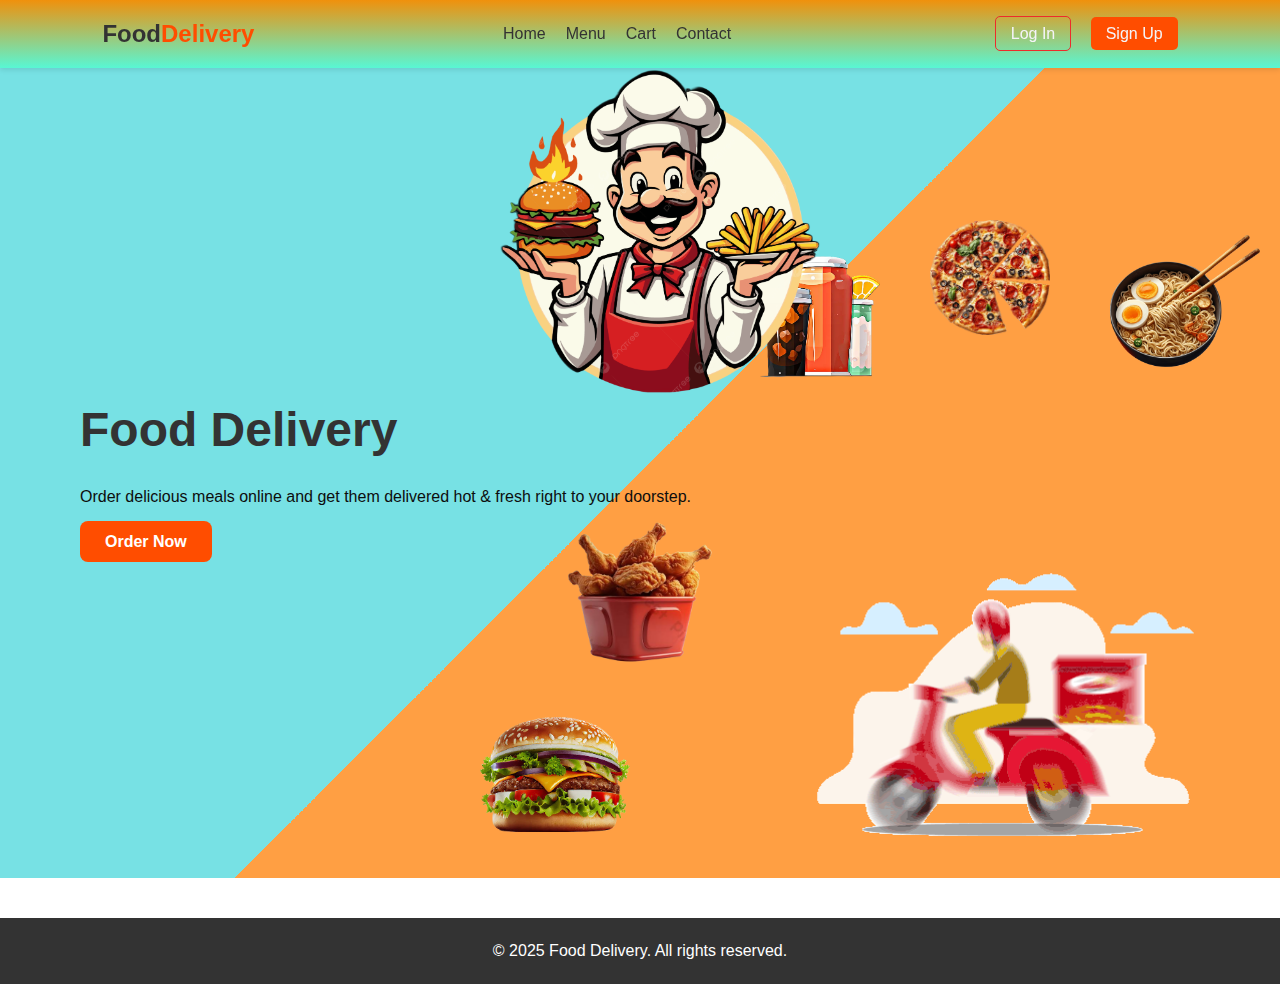
<file: index.html>
<!DOCTYPE html>
<html lang="en">
<head>
  <meta charset="UTF-8">
  <meta name="viewport" content="width=device-width, initial-scale=1.0">
  <title>Food Delivery - Home</title>
  <link rel="stylesheet" href="style.css">
</head>
<body>
  <header>
    <div class="logo"><h2>Food<span style="color:#ff4d00">Delivery</span></h2></div>
    <nav>
      <ul>
        <li><a href="index.html" >Home</a></li>
        <li><a href="menu.html">Menu</a></li>
        <li><a href="cart.html">Cart</a></li>
        <li><a href="contact.html">Contact</a></li>
      </ul>
    </nav>
    <div class="auth-btns">
      <a href="login.html" class="login">Log In</a>
      <a href="signup.html" class="signup">Sign Up</a>
    </div>
  </header>

  <section class="hero">
    <div class="hero-text">
      <h1>Food Delivery</h1>
      <p>Order delicious meals online and get them delivered hot & fresh right to your doorstep.</p>
      <a href="menu.html" class="btn">Order Now</a>
    </div>
    <div class="image"id="n">
      <a href="noodels.html" class="btn" target="_blank"><img src="image/noodels.png"alt="noodles" ></a>
    </div>
     <div class="images" id="p">
      <a href="pizza.html" class="btn" target="_blank"><img src="image\pizza.png"alt="pizza"></a>
    </div>
    <div class="image" id="b">
      <a href="burger.html" class="btn" target="_blank"><img src="image/burger.png"alt="burger"></a>
    </div>
    <div class="images" id="d">
      <a href="drinks.html" class="btn" target="_blank"><img src="image\drinks.png"alt="drinks"></a>
    </div>
    <div class="image" id="c">
      <a href="chicken.html" class="btn" target="_blank"><img src="image\chicken.png"alt="chicken"></a>
    </div>
    <div class="food-image" id="r">
      <img src= "image\imgess.gif"alt="Food Delivery">
    </div>
  </section>
  <div class="safe-image" id="s">
      <img src= "image/b safe img.png"alt="Food Delivery">
    </div>

  <footer>
    <p>© 2025 Food Delivery. All rights reserved.</p>
  </footer>
</body>
</html>
</file>
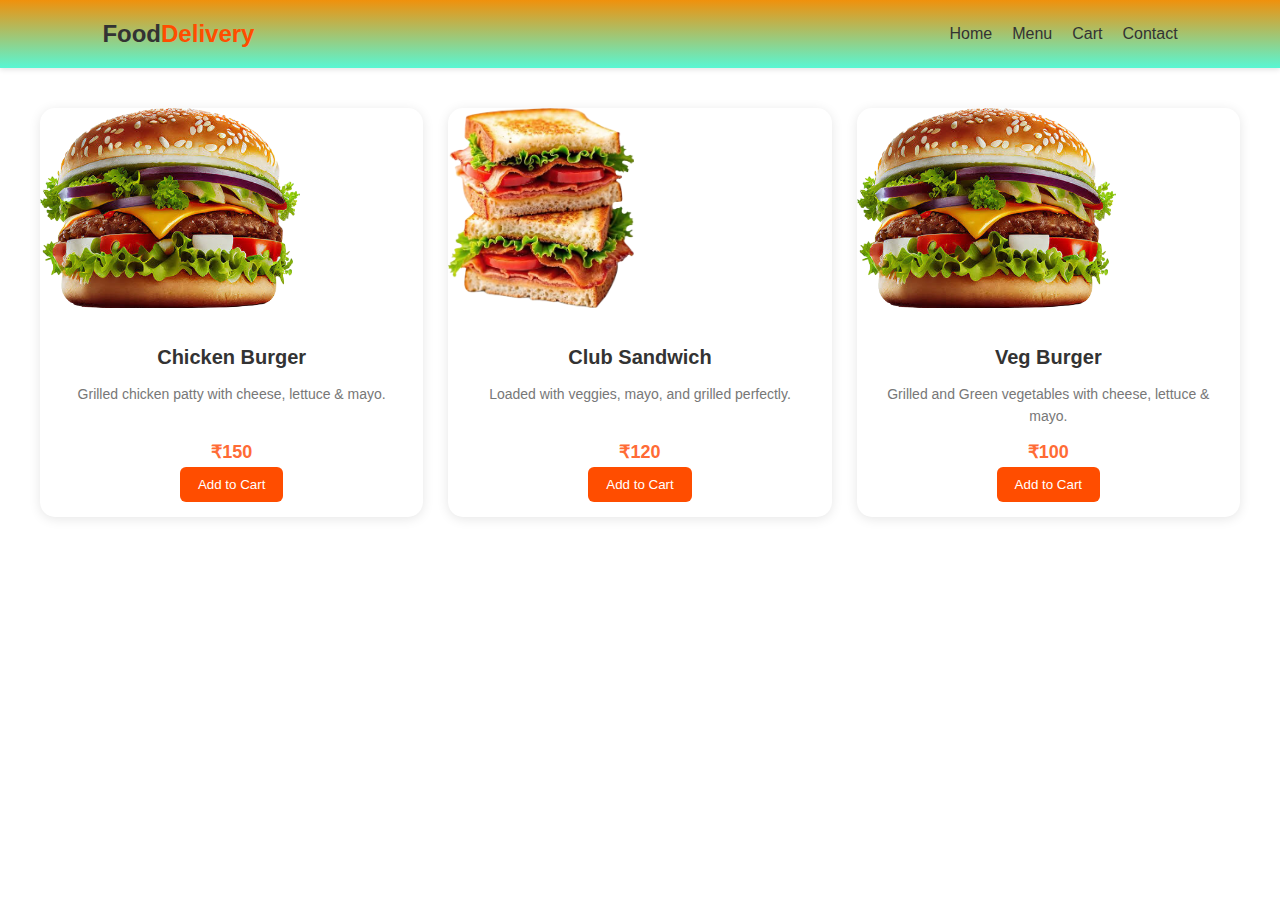
<file: burger.html>
<!DOCTYPE html>
<html lang="en">
<head>
  <meta charset="UTF-8">
  <meta name="viewport" content="width=device-width, initial-scale=1.0">
  <title>Food Delivery - Home</title>
  <link rel="stylesheet" href="style.css">
</head>
<body>
  <header>
    <div class="logo"><h2>Food<span style="color:#ff4d00">Delivery</span></h2></div>
    <nav>
      <ul>
        <li><a href="index.html" >Home</a></li>
        <li><a href="menu.html">Menu</a></li>
        <li><a href="cart.html">Cart</a></li>
        <li><a href="contact.html">Contact</a></li>
      </ul>
    </nav>
    </header>
     <section class="menu-container">
      
    <div class="menu-item" id="x">
      <img src="image\burger.png" alt="Burger">
      <div class="menu-info">
        <h3>Chicken Burger</h3>
        <p>Grilled chicken patty with cheese, lettuce & mayo.</p>
        <div class="price">₹150</div>
        <button>Add to Cart</button>
      </div>
    </div>
     <div class="menu-item" id="x">
      <img src="image\sandwise.jpg" alt="Sandwich">
      <div class="menu-info">
        <h3>Club Sandwich</h3>
        <p>Loaded with veggies, mayo, and grilled perfectly.</p>
        <div class="price">₹120</div>
        <button>Add to Cart</button>
      </div>
      </div>
       <div class="menu-item" id="x">
      <img src="image\burger.png" alt="Burger">
      <div class="menu-info">
        <h3>Veg Burger</h3>
        <p>Grilled and Green vegetables with cheese, lettuce & mayo.</p>
        <div class="price">₹100</div>
        <button>Add to Cart</button>
      </div>
    </div>

     </section>
</file>
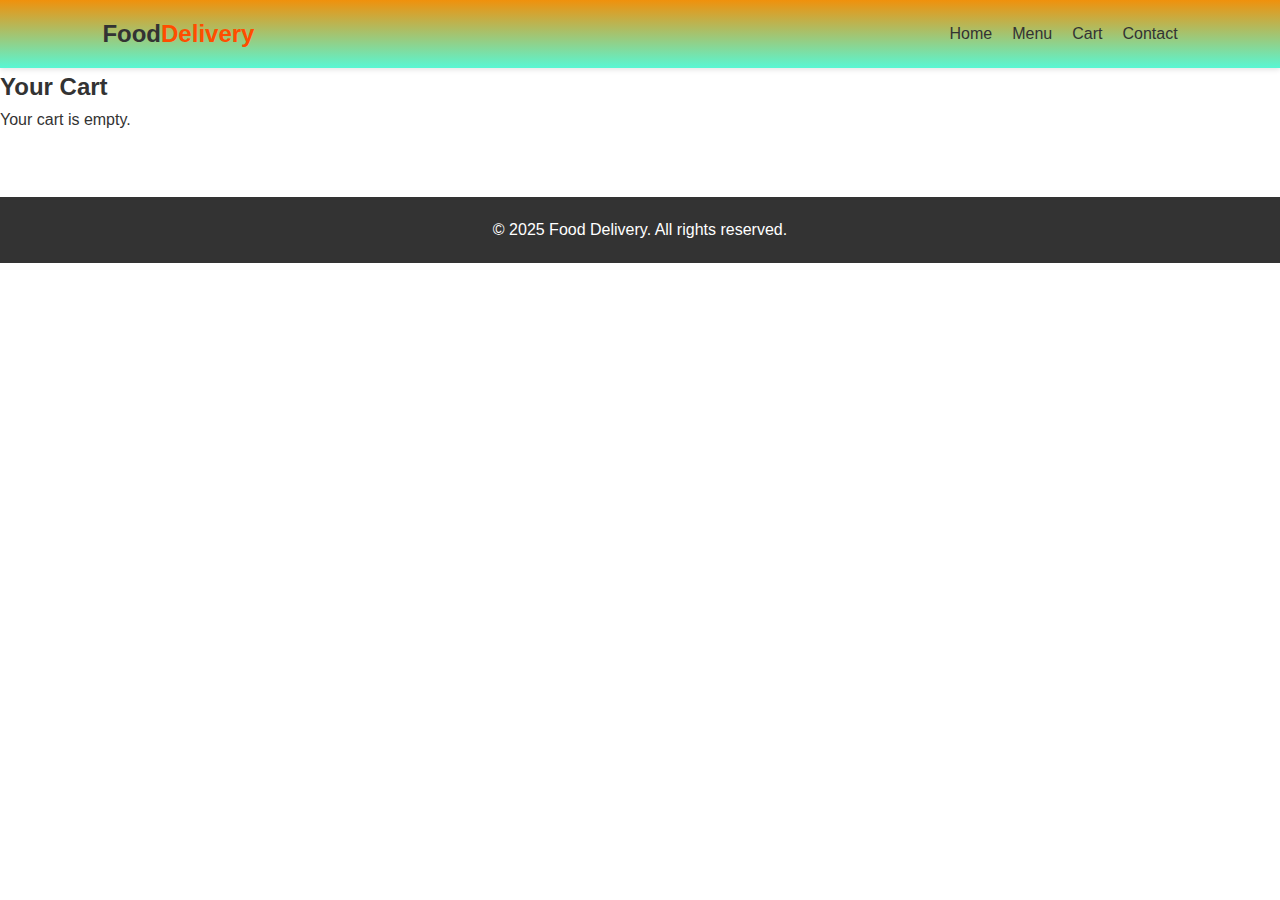
<file: cart.html>
<!DOCTYPE html>
<html lang="en">
<head>
  <meta charset="UTF-8">
  <meta name="viewport" content="width=device-width, initial-scale=1.0">
  <title>Your Cart</title>
  <link rel="stylesheet" href="style.css">
</head>
<body>
  <header>
    <div class="logo"><h2>Food<span style="color:#ff4d00">Delivery</span></h2></div>
    <nav>
      <ul>
        <li><a href="index.html">Home</a></li>
        <li><a href="menu.html">Menu</a></li>
        <li><a href="cart.html" class="active">Cart</a></li>
        <li><a href="contact.html">Contact</a></li>
      </ul>
    </nav>
  </header>

  <section class="cart-page">
  <h2>Your Cart</h2>
  <div id="cart-items"></div>
  <div id="cart-total" class="cart-total"></div>
  
  <div class="cart-buttons">
    <button id="clear-cart" class="remove-btn">Clear Cart</button>
    <button id="place-order" class="qty-btn">Place Order</button>
  </div>
</section>


  <footer>
    <p>© 2025 Food Delivery. All rights reserved.</p>
  </footer>

  <script src="cart.js"></script>
</body>
</html>
</file>
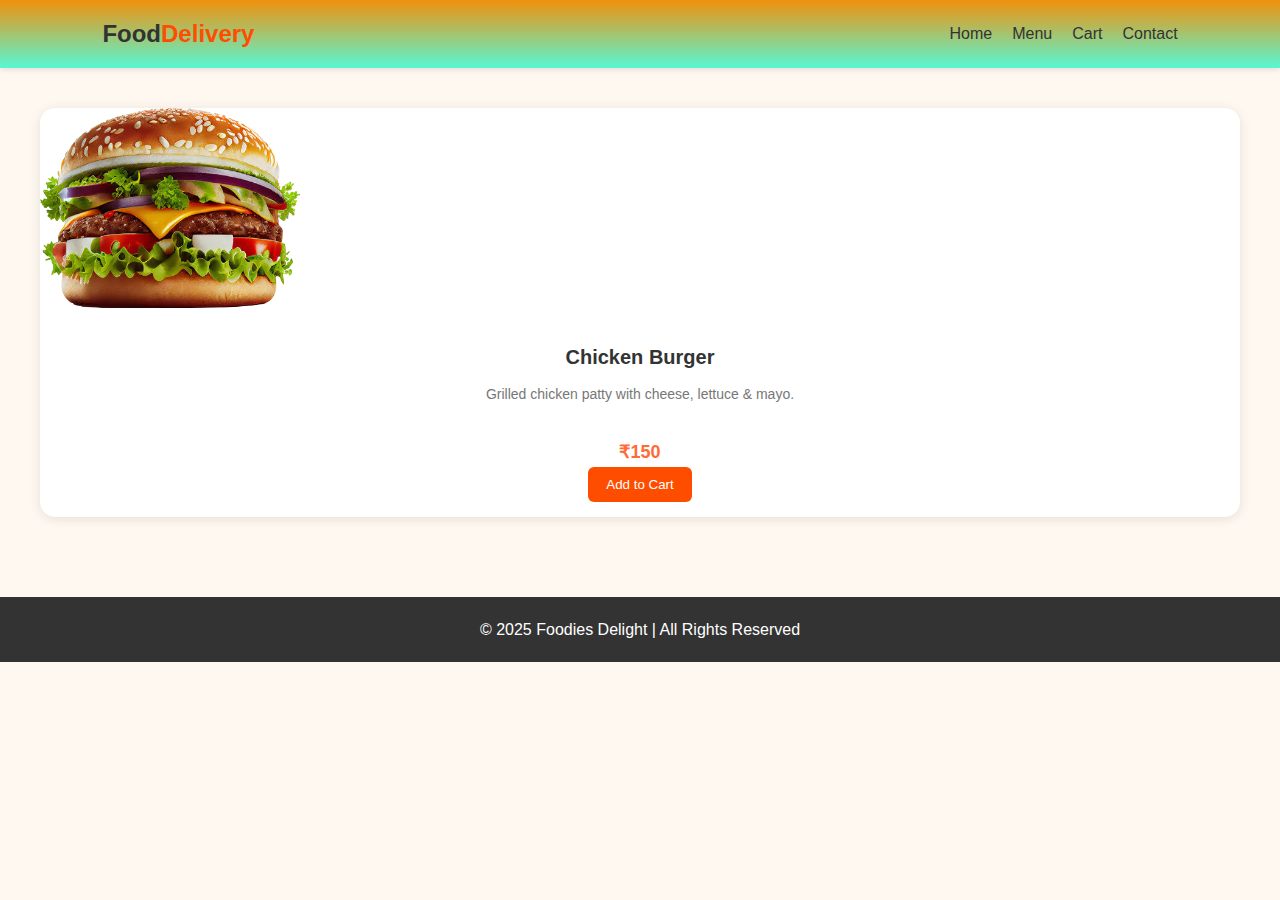
<file: chicken.html>
<!DOCTYPE html>
<html lang="en">
<head>
  <meta charset="UTF-8">
  <meta name="viewport" content="width=device-width, initial-scale=1.0">
  <title>Food Delivery - Home</title>
  <link rel="stylesheet" href="style.css">
</head>
<body class="menu">
  <header>
    <div class="logo"><h2>Food<span style="color:#ff4d00">Delivery</span></h2></div>
    <nav>
      <ul>
        <li><a href="index.html" >Home</a></li>
        <li><a href="menu.html">Menu</a></li>
        <li><a href="cart.html">Cart</a></li>
        <li><a href="contact.html">Contact</a></li>
      </ul>
    </nav>
      </header>
  <section class="menu-container">


    
     <div class="menu-item" id="x">
      <img src="image\burger.png" alt="Burger">
      <div class="menu-info">
        <h3>Chicken Burger</h3>
        <p>Grilled chicken patty with cheese, lettuce & mayo.</p>
        <div class="price">₹150</div>
        <button>Add to Cart</button>
      </div>
    </div>
  </section>

  <footer>
    © 2025 Foodies Delight | All Rights Reserved
  </footer>
</body>
</html>
</file>
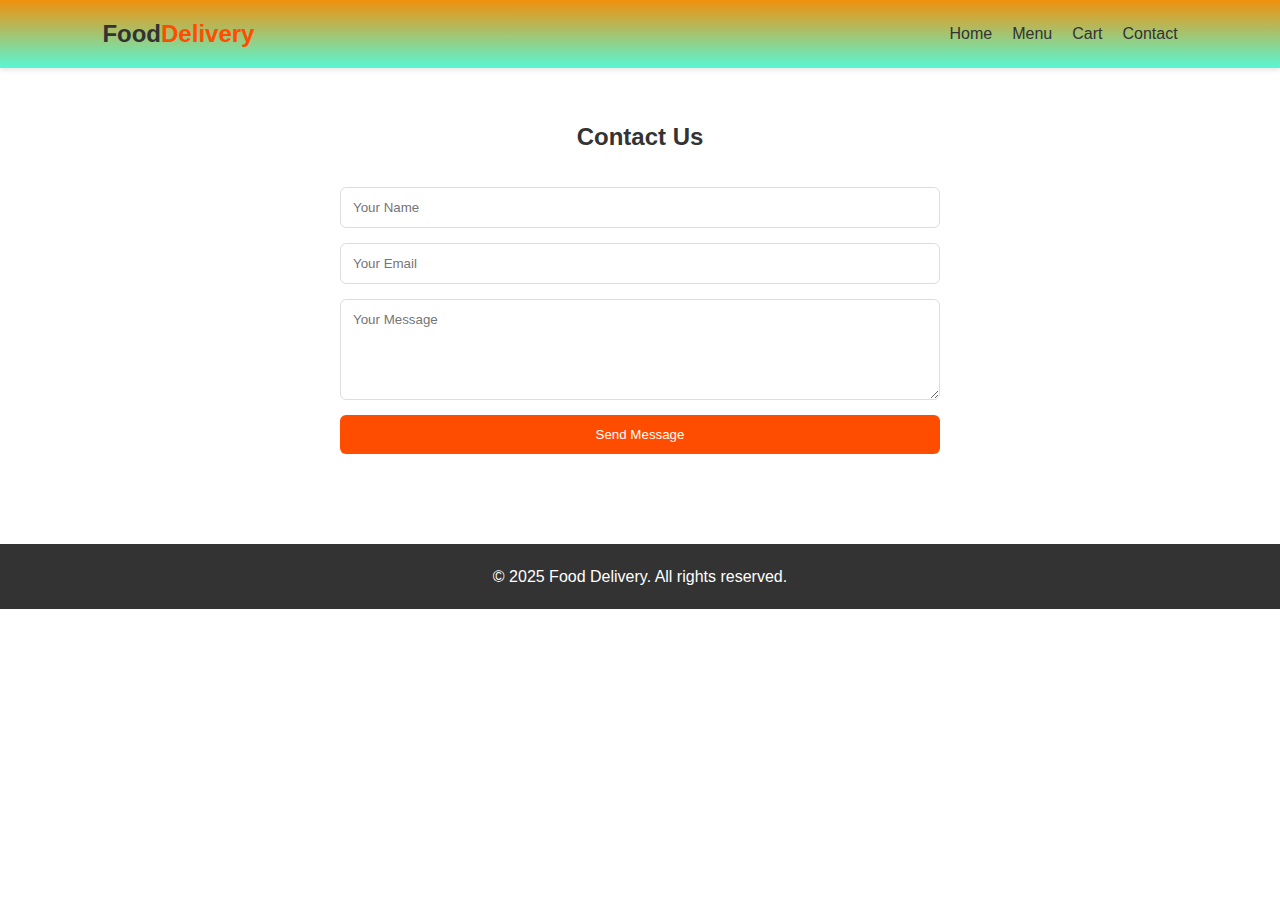
<file: contact.html>
<!DOCTYPE html>
<html lang="en">
<head>
  <meta charset="UTF-8">
  <meta name="viewport" content="width=device-width, initial-scale=1.0">
  <title>Food Delivery - Contact</title>
  <link rel="stylesheet" href="style.css">
</head>
<body>
  <header>
    <div class="logo"><h2>Food<span style="color:#ff4d00">Delivery</span></h2></div>
    <nav>
      <ul>
        <li><a href="index.html">Home</a></li>
        <li><a href="menu.html">Menu</a></li>
        <li><a href="cart.html">Cart</a></li>
        <li><a href="contact.html">Contact</a></li>
      </ul>
    </nav>
  </header>

  <section class="contact">
    <h2>Contact Us</h2>
    <form>
      <input type="text" placeholder="Your Name" required>
      <input type="email" placeholder="Your Email" required>
      <textarea rows="5" placeholder="Your Message"></textarea>
      <button type="submit">Send Message</button>
    </form>
  </section>

  <footer>
    <p>© 2025 Food Delivery. All rights reserved.</p>
  </footer>
</body>
</html>
</file>
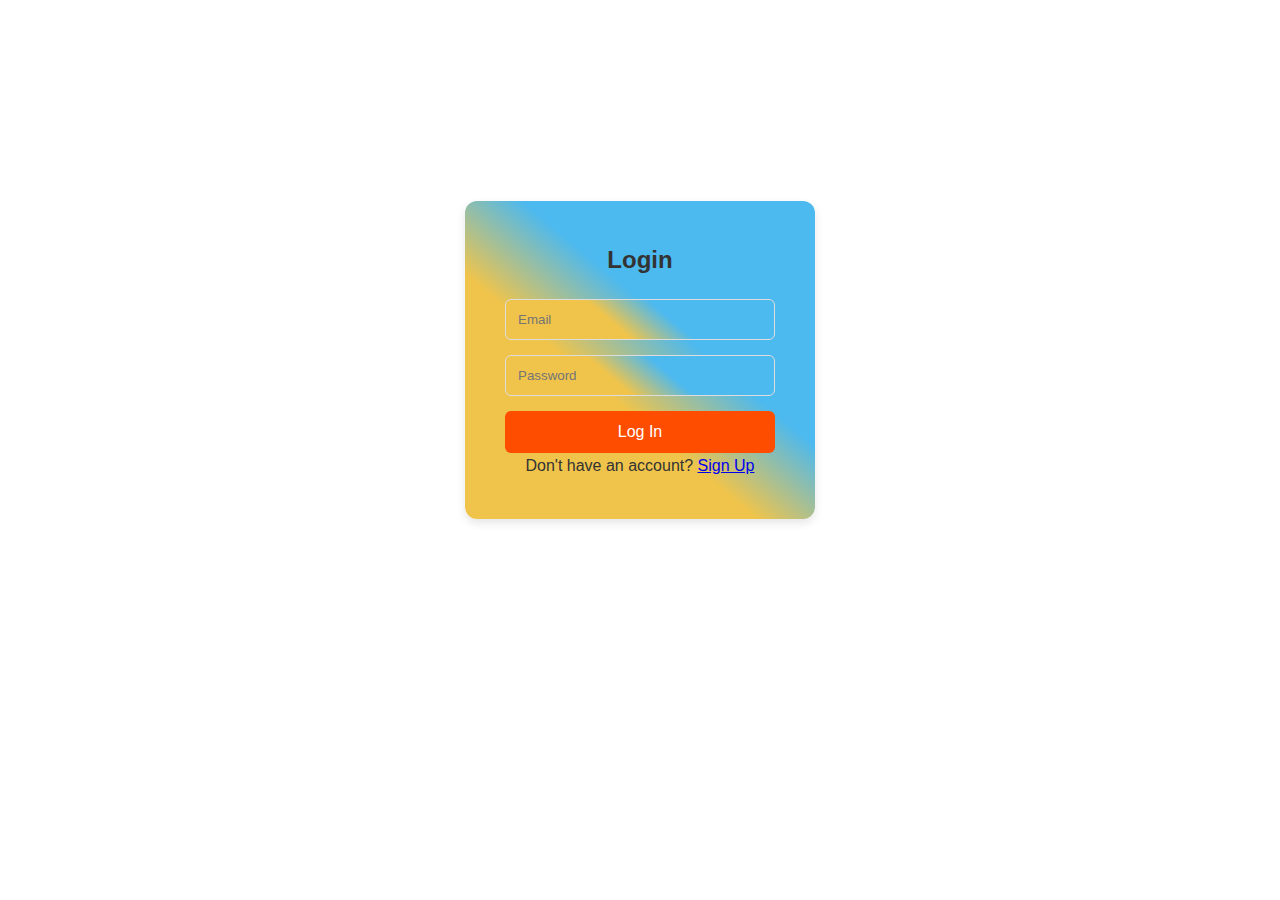
<file: login.html>
<!DOCTYPE html>
<html lang="en">
<head>
  <meta charset="UTF-8">
  <meta name="viewport" content="width=device-width, initial-scale=1.0">
  <title>Food Delivery - Login</title>
  <link rel="stylesheet" href="style.css">
</head>
<body>
  <div class="auth">
    <div class="auth-box">
      <h2>Login</h2>
      <form>
        <input type="email" placeholder="Email" required>
        <input type="password" placeholder="Password" required>
        <button type="submit">Log In</button>
      </form>
      <p>Don't have an account? <a href="signup.html">Sign Up</a></p>
    </div>
  </div>
</body>
</html>
</file>
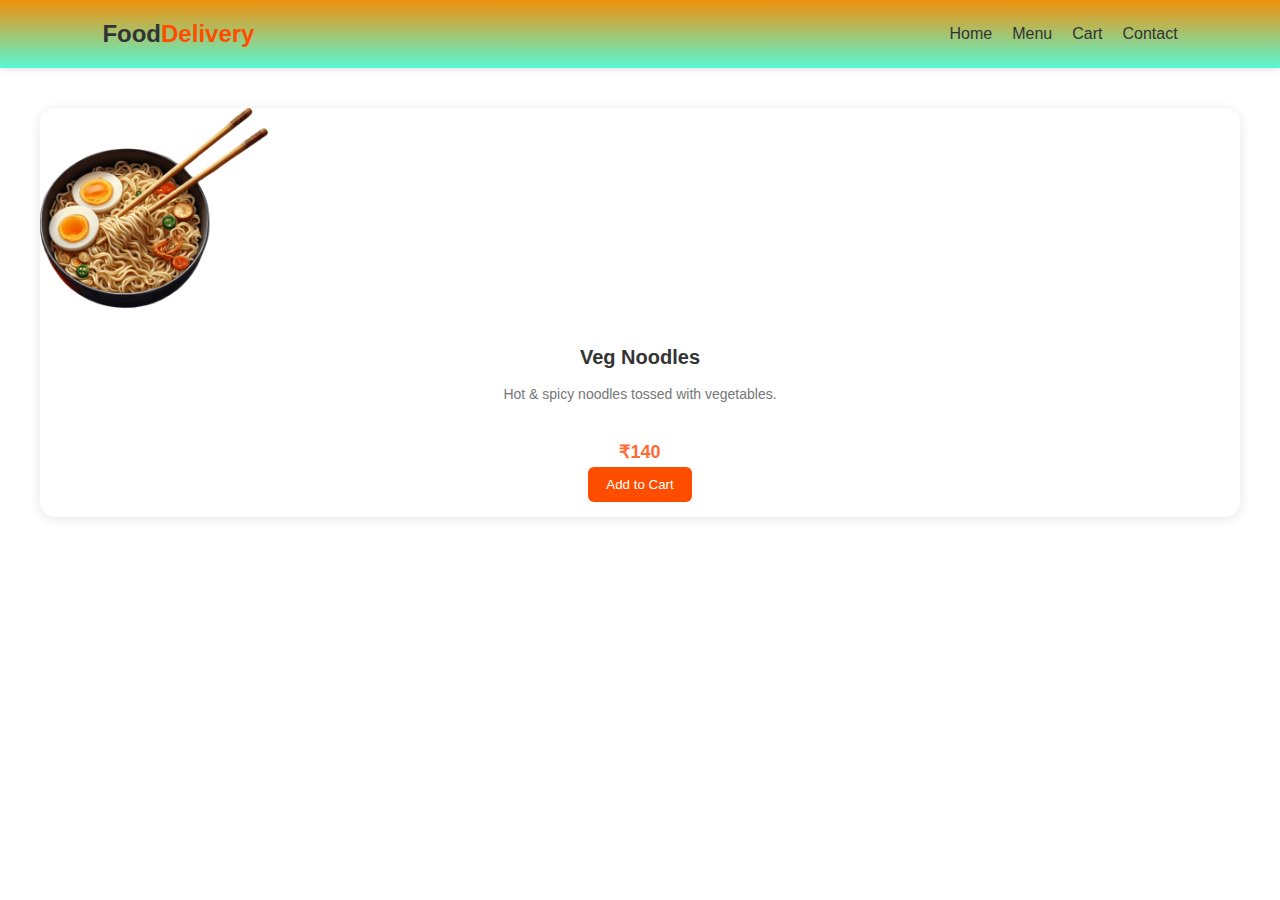
<file: noodels.html>
<!DOCTYPE html>
<html lang="en">
<head>
  <meta charset="UTF-8">
  <meta name="viewport" content="width=device-width, initial-scale=1.0">
  <title>Food Delivery - Home</title>
  <link rel="stylesheet" href="style.css">
</head>
<body>
  <header>
    <div class="logo"><h2>Food<span style="color:#ff4d00">Delivery</span></h2></div>
    <nav>
      <ul>
        <li><a href="index.html" >Home</a></li>
        <li><a href="menu.html">Menu</a></li>
        <li><a href="cart.html">Cart</a></li>
        <li><a href="contact.html">Contact</a></li>
      </ul>
    </nav>
    </header>
    <section class="menu-container">
      
    <div class="menu-item" id="x">
      <img src="image\noodels.png" alt="Noodles">
      <div class="menu-info">
        <h3>Veg Noodles</h3>
        <p>Hot & spicy noodles tossed with vegetables.</p>
        <div class="price">₹140</div>
        <button>Add to Cart</button>
      </div>
    </div>
    </section>
</file>
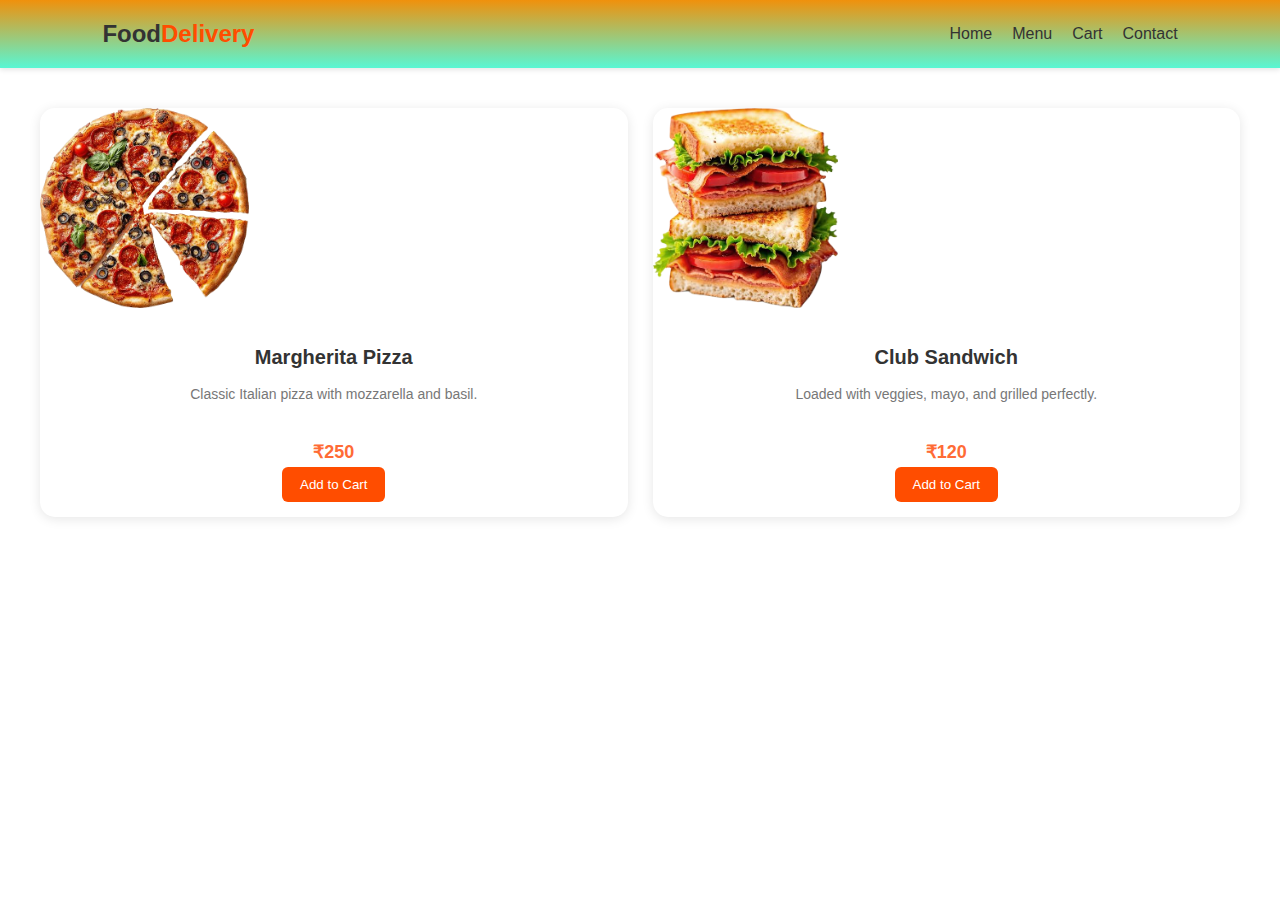
<file: pizza.html>
<!DOCTYPE html>
<html lang="en">
<head>
  <meta charset="UTF-8">
  <meta name="viewport" content="width=device-width, initial-scale=1.0">
  <title>Food Delivery - Home</title>
  <link rel="stylesheet" href="style.css">
</head>
<body>
  <header>
    <div class="logo"><h2>Food<span style="color:#ff4d00">Delivery</span></h2></div>
    <nav>
      <ul>
        <li><a href="index.html" >Home</a></li>
        <li><a href="menu.html">Menu</a></li>
        <li><a href="cart.html">Cart</a></li>
        <li><a href="contact.html">Contact</a></li>
      </ul>
    </nav>
    </header>
    <section class="menu-container">

    <div class="menu-item" id="x">
    <img src="image\pizza.png" alt="Pizza">
      <div class="menu-info">
        <h3>Margherita Pizza</h3>
        <p>Classic Italian pizza with mozzarella and basil.</p>
        <div class="price">₹250</div>
        <button>Add to Cart</button>
      </div>
    </div>
     <div class="menu-item" id="x">
      <img src="image\sandwise.jpg" alt="Sandwich">
      <div class="menu-info">
        <h3>Club Sandwich</h3>
        <p>Loaded with veggies, mayo, and grilled perfectly.</p>
        <div class="price">₹120</div>
        <button>Add to Cart</button>
      </div>
    </div>




    </section>
</file>
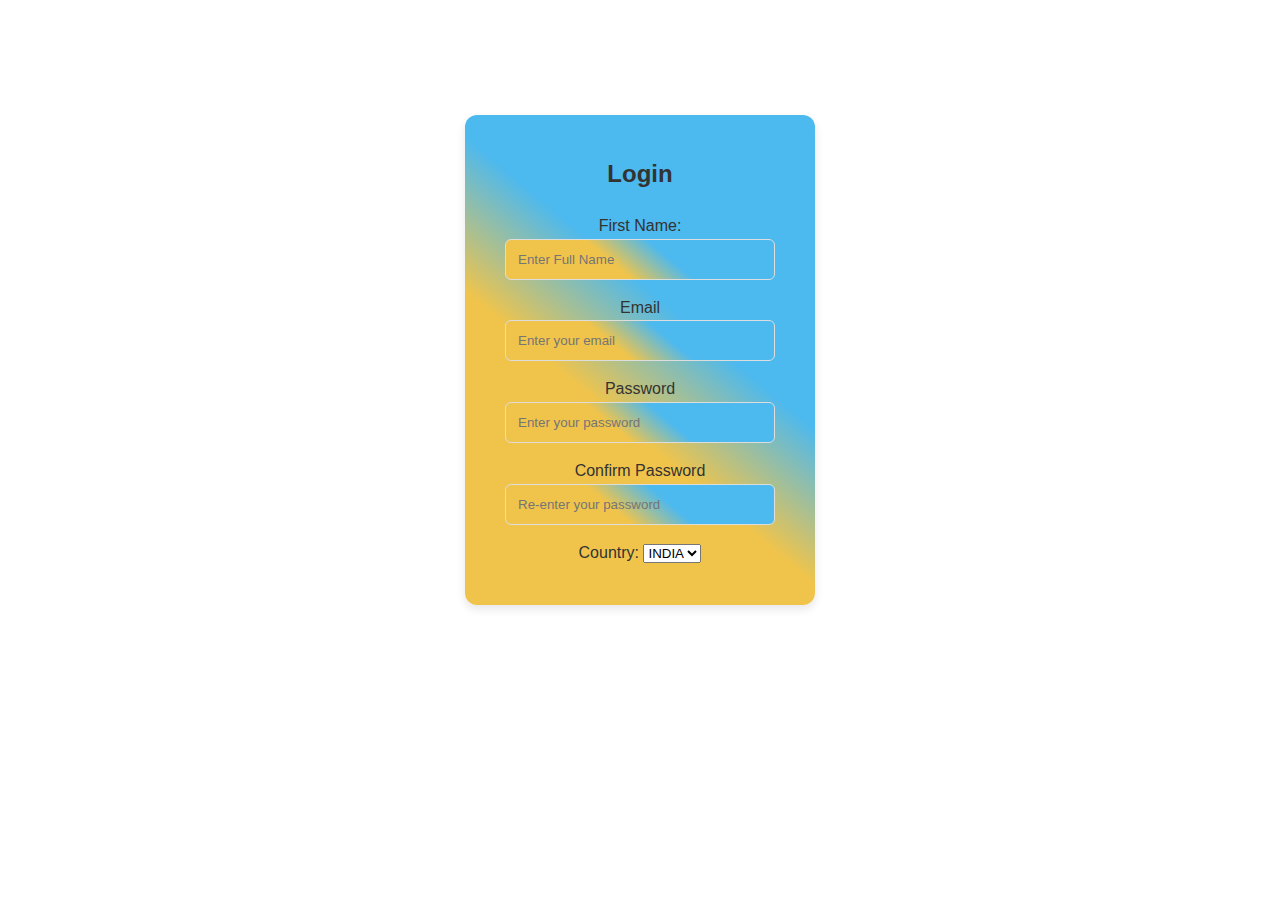
<file: signup.html>
<!DOCTYPE html>
<html lang="en">
<head>
  <meta charset="UTF-8">
  <meta name="viewport" content="width=device-width, initial-scale=1.0">
  <title>Food Delivery - Login</title>
  <link rel="stylesheet" href="style.css">
</head>
<body>
  <div class="auth">
    <div class="auth-box">
      <h2>Login</h2>
      <form>
       <label for="Name">First Name: </label>
            <input type="text" id="Name" placeholder="Enter Full Name">
           <label for="email">Email</label>
            <input type="email" id="email" placeholder="Enter your email" required>

      <label for="password">Password</label>
      <input type="password" id="password" placeholder="Enter your password" required>

      <label for="confirm-password">Confirm Password</label>
      <input type="password" id="confirm-password" placeholder="Re-enter your password" required>
            <div>
                <label for="country">Country:</label>
            <select name="" id="country">
            <option value="" selected>INDIA</option>
            <option value="">UK</option>
            <option value="">USA</option>
            </div>
      <button type="submit">Log In</button>
      </form>
      <p>Don't have an account? <a href="signup.html">Sign Up</a></p>
    </div>
  </div>
</body>
</html>
</file>
<file: style.css>
/* Reset */
* {
  margin: 0;
  padding: 0;
  box-sizing: border-box;
  font-family: 'Poppins', sans-serif;
}

body {
  background: #fff;
  color: #333;
  line-height: 1.6;
}

/* Header */
header {
  display: flex;
  justify-content: space-between;
  align-items: center;
  padding: 15px 8%;
  background:linear-gradient(rgb(240, 145, 12) , #58f7d4);
  box-shadow: 0 2px 5px rgba(0,0,0,0.1);
  position: sticky;
  top: 0;
  z-index: 100;
}

header nav ul {
  list-style: none;
  display: flex;
  gap: 20px;
}


header nav ul li a {
  text-decoration: none;
  color: #333;
  font-weight: 500;
  transition: 0.3s;
}

header nav ul li a:hover {
  color: #ff4d00;
}

.auth-btns a {
  text-decoration: none;
  margin-left: 15px;
  padding: 8px 15px;
  border-radius: 5px;
  font-weight: 500;
}

.auth-btns .login {
  border: 1px solid #ed2b2b;
  color: #f5f4f9;
}

.auth-btns .signup {
  background: #ff4d00;
  color: #f5f4f8;
}

/* Hero Section */
.hero {
  display: flex;
  justify-content: space-between;
  align-items: center;
  padding: 50px 10%;
  background: linear-gradient(135deg, #77e1e4 50%, #ff9f43 50%);
  min-height: 90vh;
}

.hero-text {
  flex: 1;
  padding-right: 35px;
  position: absolute;
  left: 80px;
}

.hero-text h1 {
  font-size: 3rem;
  font-weight: 600;
  margin-bottom: 15px;
}

.hero-text p {
  font-size: 1rem;
  margin-bottom: 20px;
  color: #0d0d0d;
}

.hero-text .btn {
  background: #ff4d00;
  color: #fff;
  padding: 12px 25px;
  border-radius: 8px;
  text-decoration: none;
  font-weight: 600;
}

/* Food Items */
.food-grid {
  display: grid;
  grid-template-columns: repeat(auto-fit, minmax(250px, 1fr));
  gap: 20px;
  padding: 40px 8%;
}

.food-card {
  background: #fff;
  border-radius: 12px;
  padding: 15px;
  box-shadow: 0 4px 8px rgba(0,0,0,0.1);
  text-align: center;
}

.food-card img {
  width: 100%;
  height: 180px;
  object-fit: cover;
  border-radius: 10px;
}

.food-card h3 {
  margin: 15px 0 10px;
}

.food-card p {
  color: #555;
  margin-bottom: 15px;
}

.food-card button {
  background: #ff4d00;
  color: #fff;
  border: none;
  padding: 10px 18px;
  border-radius: 6px;
  cursor: pointer;
}

.food-card button:hover {
  background: #e63e00;
}

/* Contact Page */
.contact {
  padding: 50px 8%;
}

.contact h2 {
  text-align: center;
  margin-bottom: 30px;
}

.contact form {
  max-width: 600px;
  margin: auto;
  display: flex;
  flex-direction: column;
  gap: 15px;
}

.contact input,
.contact textarea {
  padding: 12px;
  border: 1px solid #ddd;
  border-radius: 6px;
}

.contact button {
  background: #ff4d00;
  color: #fff;
  border: none;
  padding: 12px;
  border-radius: 6px;
  cursor: pointer;
}

/* Auth Pages (Login/Signup) */
.auth {
  display: flex;
  justify-content: center;
  align-items: center;
  height: 80vh;
}

.auth-box {
  background: #fff;
  padding: 40px;
  border-radius: 12px;
  box-shadow: 0 4px 10px rgba(0,0,0,0.1);
  width: 350px;
  text-align: center;
  background: linear-gradient(40deg, #f0c44b 40%, #4cb9ef 60% );
}

.auth-box h2 {
  margin-bottom: 20px;
}

.auth-box input {
  width: 100%;
  padding: 12px;
  margin-bottom: 15px;
  border: 1px solid #ddd;
  border-radius: 6px;
    background: linear-gradient(40deg, #f0c44b 40%, #4cb9ef 60% );
}

.auth-box button {
  width: 100%;
  padding: 12px;
  border: none;
  background: #ff4d00;
  color: #fff;
  font-size: 1rem;
  border-radius: 6px;
  cursor: pointer;
}

/* Footer */
footer {
  text-align: center;
  padding: 20px;
  background: #333;
  color: #fff;
  margin-top: 40px;
}
.food-image {
  position: absolute;
  bottom: 30px;
  right: 20px;
}
.food-image img {
  width: 500px;
  height: auto;
}
.image img {
  width:150px;
  height: auto;
}
#n {
  position: absolute;
  top: 235px;
  right: 20px;
}
#p {
  position: absolute;
  top: 220px;
  right: 230px;
}
.images img{
  width: 120px;
  height: auto;
}
#d {
  position: absolute;
  top: 250px;
  right: 400px;
}
#c {
  position: absolute;
  bottom: 200px;
  right: 540px;
}
#c img{
  width: 200px;
  height: auto;
}
#b {
  position: absolute;
  bottom: 60px;
  right: 650px;
}
 .menu {
      font-family: 'Poppins', sans-serif;
      background-color: #fff8f0;
      margin: 0;
      padding: 0;
    }
 .menu-container {
      display: grid;
      grid-template-columns: repeat(auto-fit, minmax(250px, 1fr));
      gap: 25px;
      padding: 40px;
    }

    .menu-item {
      background: white;
      border-radius: 15px;
      box-shadow: 0 2px 12px rgba(0,0,0,0.1);
      overflow: hidden;
      transition: transform 0.3s ease;
    }

    .menu-item:hover {
      transform: translateY(-5px);
    }

    .menu-item img {
      width: 100%;
      height: 180px;
      object-fit: cover;
    }

    .menu-info {
      padding: 15px;
      text-align: center;
    }

    .menu-info h3 {
      margin: 10px 0;
      color: #333;
      font-size: 20px;
    }

    .menu-info p {
      color: #777;
      font-size: 14px;
      margin-bottom: 10px;
      min-height: 45px;
    }

    .price {
      color: #ff6b35;
      font-weight: bold;
      font-size: 18px;
    }
    #x button {
      background: #ff4d00;
      color: #fff;
      border: none;
      padding: 10px 18px;
      border-radius: 6px;
      cursor: pointer;
    }

#x img {
  height: 200px;
  width: auto;
}

.cart-controls {
  display: flex;
  align-items: center;
  gap: 10px;
}

.qty-btn {
  width: 30px;
  height: 30px;
  border: none;
  background: #ff4d00;
  color: white;
  font-size: 1.2rem;
  border-radius: 6px;
  cursor: pointer;
  transition: background 0.2s ease;
}

.qty-btn:hover {
  background: #ff7a33;
}

.qty {
  min-width: 25px;
  text-align: center;
  font-weight: bold;
  color: #333;
}

/* Remove button */
.remove-btn {
  background: none;
  border: 1px solid #ff4d00;
  color: #ff4d00;
  font-size: 0.9rem;
  border-radius: 6px;
  padding: 6px 10px;
  cursor: pointer;
  transition: all 0.3s ease;
}

.remove-btn:hover {
  background: #ff4d00;
  color: white;
}

/* Layout for each cart item */
.cart-item {
  display: grid;
  grid-template-columns: 1fr auto auto auto;
  align-items: center;
  gap: 15px;
  background: #fff8f0;
  padding: 15px 20px;
  border-radius: 12px;
  margin-bottom: 15px;
  box-shadow: 0 2px 10px rgba(0,0,0,0.05);
}

.cart-item h4 {
  font-size: 1.1rem;
  color: #222;
}

.cart-item .price {
  font-weight: bold;
  color: #222;
  font-size: 1.1rem;
}

/* Responsive */
@media (max-width: 768px) {
  .cart-item {
    grid-template-columns: 1fr;
    text-align: center;
  }

  .cart-controls {
    justify-content: center;
  }
}

/* 🛍️ Cart Buttons Section */
.cart-buttons {
  display: flex;
  justify-content: center;
  align-items: center;
  gap: 15px;
  margin-top: 25px;
}

/* Place Order Button */
#place-order {
  background: #ff4d00;
  color: white;
  border: none;
  padding: 10px 18px;
  border-radius: 8px;
  font-size: 1rem;
  font-weight: bold;
  cursor: pointer;
  transition:all 0.3s ease, transform 0.2s ease;
}

#place-order:hover {
  background: #ff7a33;
  transform: scale(1.05);
}

/* Clear Cart Button */
#clear-cart {
  background: white;
  color: #ff4d00;
  border: 2px solid #ff4d00;
  padding: 9px 16px;
  border-radius: 8px;
  font-size: 1rem;
  font-weight: bold;
  cursor: pointer;
  transition: all 0.3s ease;
}

#clear-cart:hover {
  background: #ff4d00;
  color: white;
}
.go-to-cart {
  display: inline-block; /* important for <a> to behave like button */
  text-align: center;
  text-decoration: none; /* remove underline */
  background-color: white;
  color: #ff6600;
  border: 2px solid #ff6600;
  padding: 6px 12px;
  border-radius: 6px;
  cursor: pointer;
  font-size: 0.95rem;
  font-weight: bold;
  transition: all 0.3s ease;
}

.go-to-cart:hover {
  background-color: #ff6600;
  color: white;
  transform: scale(1.05);
}






















































































.safe-image {
  position: absolute;
  top: 70px;
  left: 500px;
}
.safe-image img {
  width: 320px;
  height: auto;
}
</file>
